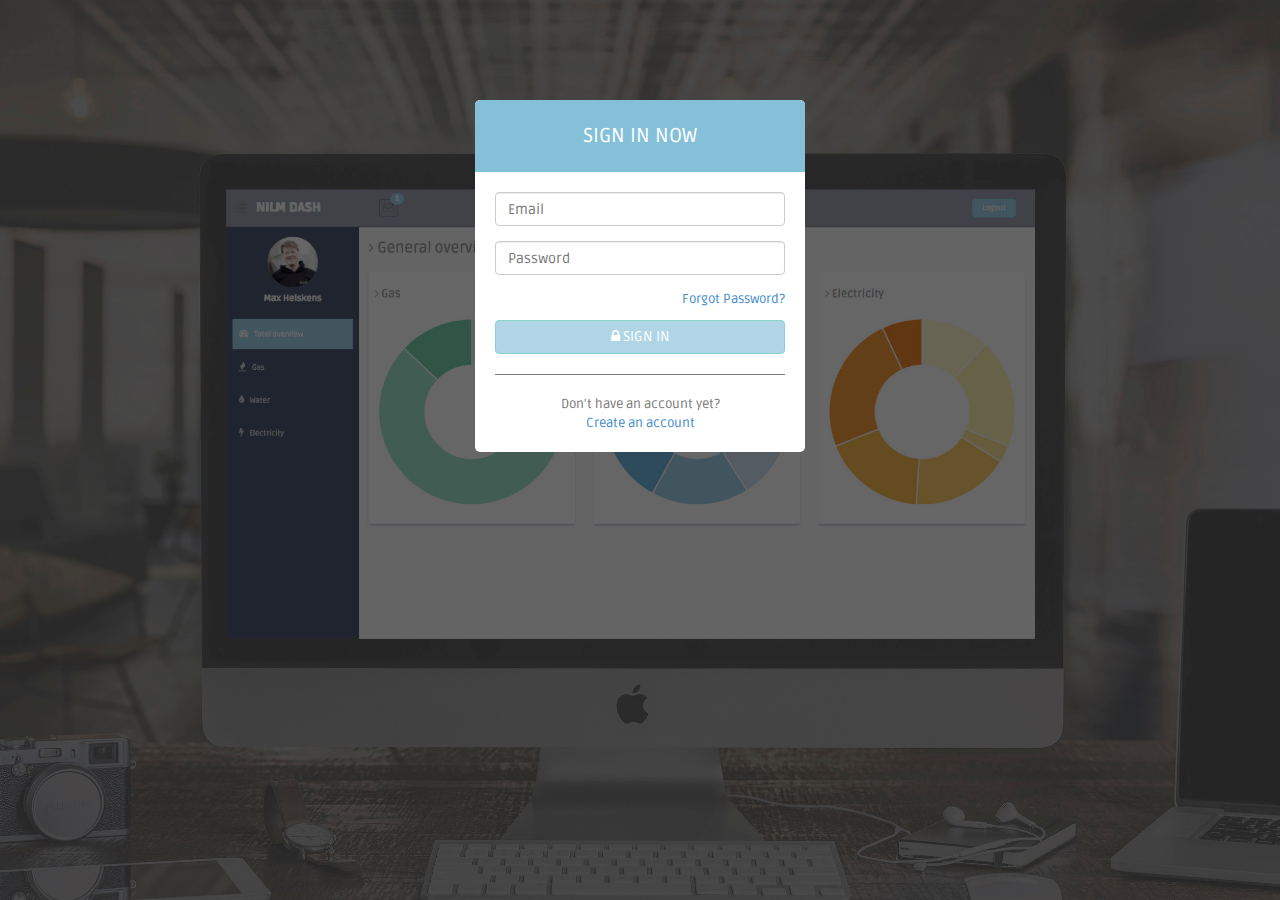
<file: login.html>
<!DOCTYPE html>
<html lang="en">
<head>
    <meta charset="utf-8">
    <meta name="viewport" content="width=device-width, initial-scale=1.0">
    <meta name="description" content="">
    <meta name="author" content="Dashboard">
    <meta name="keyword" content="Dashboard, Bootstrap, Admin, Template, Theme, Responsive, Fluid, Retina">

    <title>NILM - Login</title>

    <!-- Bootstrap core CSS -->
    <link href="assets/css/bootstrap.css" rel="stylesheet">
    <link href="assets/css/bootstrap-tagsinput.css">
    <!--external css-->
    <link href="//maxcdn.bootstrapcdn.com/font-awesome/4.3.0/css/font-awesome.min.css" rel="stylesheet"/>

    <!-- Custom styles for this template -->
    <link href="assets/css/style.css" rel="stylesheet">
    <link href="assets/css/style-responsive.css" rel="stylesheet">

    <!-- HTML5 shim and Respond.js IE8 support of HTML5 elements and media queries -->
    <!--[if lt IE 9]>
    <script src="https://oss.maxcdn.com/libs/html5shiv/3.7.0/html5shiv.js"></script>
    <script src="https://oss.maxcdn.com/libs/respond.js/1.4.2/respond.min.js"></script>
    <![endif]-->

    <script>
        sessionStorage.setItem('status', '');
    </script>

</head>

<body>
<!-- **********************************************************************************************************************************************************
MAIN CONTENT
*********************************************************************************************************************************************************** -->

<div id="login-page">
    <div class="container">

        <div id="form-login" class="form-login">
            <h2 id="modal_header" class="form-login-heading">sign in now</h2>
            <div id="login" class="login-wrap">

                <form id="form_l" role="form" data-toggle="validator">
                    <div class="form-group has-feedback">
                        <input id="login_email" name="login_email" type="email" class="form-control" placeholder="Email"
                               required>
                        <div class="help-block with-errors"></div>
                    </div>
                    <div class="form-group has-feedback">
                        <input id="login_password" name="login_password" type="password" class="form-control"
                               placeholder="Password" required>
                        <div class="help-block with-errors"></div>
                    </div>

                    <label class="checkbox">
                            <span class="pull-right">
                                <a data-toggle="modal" href="login.html#myModal"> Forgot Password?</a>

                            </span>
                    </label>
                    <button onClick="form_submit();" class="btn btn-theme btn-block" type="submit"><i
                            class="fa fa-lock"></i> SIGN IN
                    </button>
                    <hr>

                    <div class="registration">
                        Don't have an account yet?<br/>
                        <a onclick="show_create()">
                            Create an account
                        </a>
                    </div>
                </form>
            </div>

            <div id="create" class="login-wrap" style="display: none">
                <form id="form_c" role="form" data-toggle="validator">
                    <div style="position: relative; height: 200px; overflow-x: hidden; overflow-y: scroll;">
                        <div id="step1" style="height: 100%;">
                            <div class="form-group has-feedback">
                                <input id="new_email" name="new_email" type="email" class="form-control"
                                       placeholder="Email" required>
                                <div class="help-block with-errors"></div>
                            </div>

                            <div class="form-group">
                                <div class="form-group">
                                    <input name="password[0]" type="password" data-minlength="6" class="form-control"
                                           id="inputPassword" placeholder="Password" required>
                                    <div class="help-block with-errors"></div>
                                </div>
                                <div class="form-group">
                                    <input name="password[1]" type="password" class="form-control"
                                           id="inputPasswordConfirm" data-match="#inputPassword"
                                           data-match-error="Whoops, these don't match" placeholder="Confirm password"
                                           required>
                                    <div class="help-block with-errors"></div>
                                </div>
                            </div>

                            <a class="btn btn-theme btn-block" onclick="to_step2()"><i class="fa fa-arrow-right"></i>
                                Next</a>
                        </div>
                        <div id="step2" style="display: none; position: absolute; top: 0; height: 100%; width: 100%">
                            <div class="form-group">
                                <input id="f_name" name="f_name" type="text" class="form-control"
                                       placeholder="First name" required>
                                <div class="help-block with-errors"></div>
                            </div>
                            <div class="form-group">
                                <input id="l_name" name="l_name" type="text" class="form-control"
                                       placeholder="Last Name" required>
                                <div class="help-block with-errors"></div>
                            </div>
                            <div class="row">
                                <div class="col-xs-6">
                                    <a class="btn btn-default btn-block" onclick="back_to_step1()"><i
                                            class="fa fa-arrow-left"></i> Back</a>
                                </div>
                                <div class="col-xs-6">
                                    <a class="btn btn-theme btn-block" onclick="to_step3()"><i
                                            class="fa fa-arrow-right"></i> Next</a>
                                </div>
                            </div>
                        </div>
                        <div id="step3" style="display: none; position: absolute; top: 0; width: 100%">
                            <p>At this moment the NILM Dash application only supports the use of <a
                                    href="https://www.flukso.net">FLUKSO meters</a>.</p>
                            <p>Type all your Flukso ID's seperated by a comma</p>
                            <div class="form-group">
                                <input id="fluksos" name="fluksos" type="text" placeholder="Flukso ID's"
                                       class="form-control" data-role="tagsinput" required>
                                <div class="help-block with-errors"></div>
                            </div>
                            <div class="row">
                                <div class="col-xs-6">
                                    <a class="btn btn-default btn-block" onclick="back_to_step2()"><i
                                            class="fa fa-arrow-left"></i> Back</a>
                                </div>
                                <div class="col-xs-6">
                                    <button onClick="form_submit();" class="btn btn-theme btn-block" type="submit"><i
                                            class="fa fa-check"></i> Finish
                                    </button>
                                </div>
                            </div>
                        </div>
                    </div>
                    <hr>
                    <div class="registration">
                        Already have an account?<br/>
                        <a onclick="show_login()">
                            Log in
                        </a>
                    </div>
                </form>
            </div>

            <div id="wrong_pwd" class="alert alert-danger hide" role="alert">
                <strong>Oops!</strong> It seems you have entered the wrong password.
            </div>


            <!-- Modal -->
            <div aria-hidden="true" aria-labelledby="myModalLabel" role="dialog" tabindex="-1" id="myModal"
                 class="modal fade">
                <div class="modal-dialog">
                    <div class="modal-content">
                        <div class="modal-header">
                            <button type="button" class="close" data-dismiss="modal" aria-hidden="true">&times;</button>
                            <h4 class="modal-title">Forgot Password ?</h4>
                        </div>
                        <div class="modal-body">
                            <p>Enter your e-mail address below to reset your password.</p>
                            <input type="text" name="email" placeholder="Email" autocomplete="off"
                                   class="form-control placeholder-no-fix">

                        </div>
                        <div class="modal-footer">
                            <button data-dismiss="modal" class="btn btn-default" type="button">Cancel</button>
                            <button class="btn btn-theme" type="button">Submit</button>
                        </div>
                    </div>
                </div>
            </div>
            <!-- modal -->

        </div>

    </div>
</div>

<!-- js placed at the end of the document so the pages load faster -->

<script src="assets/js/jquery.js"></script>
<script src="assets/js/jquery-ui.min.js"></script>
<script src="http://maxcdn.bootstrapcdn.com/bootstrap/3.3.2/js/bootstrap.min.js"></script>
<script src="assets/js/bootstrap-tagsinput.min.js"></script>
<script src="assets/js/validator.js"></script>


<!--BACKSTRETCH-->
<!-- You can use an image of whatever size. This script will stretch to fit in any screen size.-->
<script type="text/javascript" src="assets/js/jquery.backstretch.min.js"></script>
<script>
    $.backstretch("assets/img/login-bg2.jpg", {speed: 500});


    function show_create() {
        $('#login').slideToggle('slow');
        setTimeout(function () {
            $('#modal_header').text('Create an account');

            $('#create').slideToggle('slow');

        }, 1000);
        $('#form-login').trigger("reset");
        $('#form_l').trigger("reset");
        $('#form_c').trigger("reset");
    }

    function show_login() {
        $('#create').slideToggle('slow');
        setTimeout(function () {
            $('#modal_header').text('Sign in now');

            $('#login').slideToggle('slow');

        }, 1000);
        $('#form-login').trigger("reset");
        $('#form_l').trigger("reset");
        $('#form_c').trigger("reset");
    }

    function back_to_step1() {
        $('#step2').hide('slide', {direction: 'right'}, 1000);
        setTimeout(function () {
            $('#step1').show('slide', {direction: 'left'}, 1000);
        }, 100);
    }

    function to_step2() {
        $('#step1').hide('slide', {direction: 'left'}, 1000);
        setTimeout(function () {
            $('#step2').show('slide', {direction: 'right'}, 1000);
        }, 100);
    }

    function back_to_step2() {
        $('#step3').hide('slide', {direction: 'right'}, 1000);
        setTimeout(function () {
            $('#step2').show('slide', {direction: 'left'}, 1000);
        }, 100);
    }

    function to_step3() {
        $('#step2').hide('slide', {direction: 'left'}, 1000);
        setTimeout(function () {
            $('#step3').show('slide', {direction: 'right'}, 1000);
        }, 100);
    }


    $("#form_l").submit(function (e) {
        e.preventDefault();
    });
    $("#form_c").submit(function (e) {
        e.preventDefault();
    });

    function form_submit() {

        $.getJSON("assets/php/login.php",
            {
                login_email: $('#login_email').val(),
                login_password: $('#login_password').val(),
                new_email: $('#new_email').val(),
                password: [$('#inputPassword').val(), $('#inputPasswordConfirm').val()],
                f_name: $('#f_name').val(),
                l_name: $('#l_name').val(),
                fluksos: $('#fluksos').val()
            },
            function (result) {

                console.log(result[0]);
                if (result[0].id != -1) {
                    sessionStorage.setItem('status', 'loggedIn');
                    sessionStorage.setItem('user', result[0].ID);
                    sessionStorage.setItem('first name', result[0].F_Name);
                    sessionStorage.setItem('last name', result[0].L_Name);
                    window.location.replace('index.html');
                }
                else {
                    console.log('here');
                    document.getElementById("wrong_pwd").classList.remove("hide");
                }
            });
    }

</script>


</body>
</html>
</file>
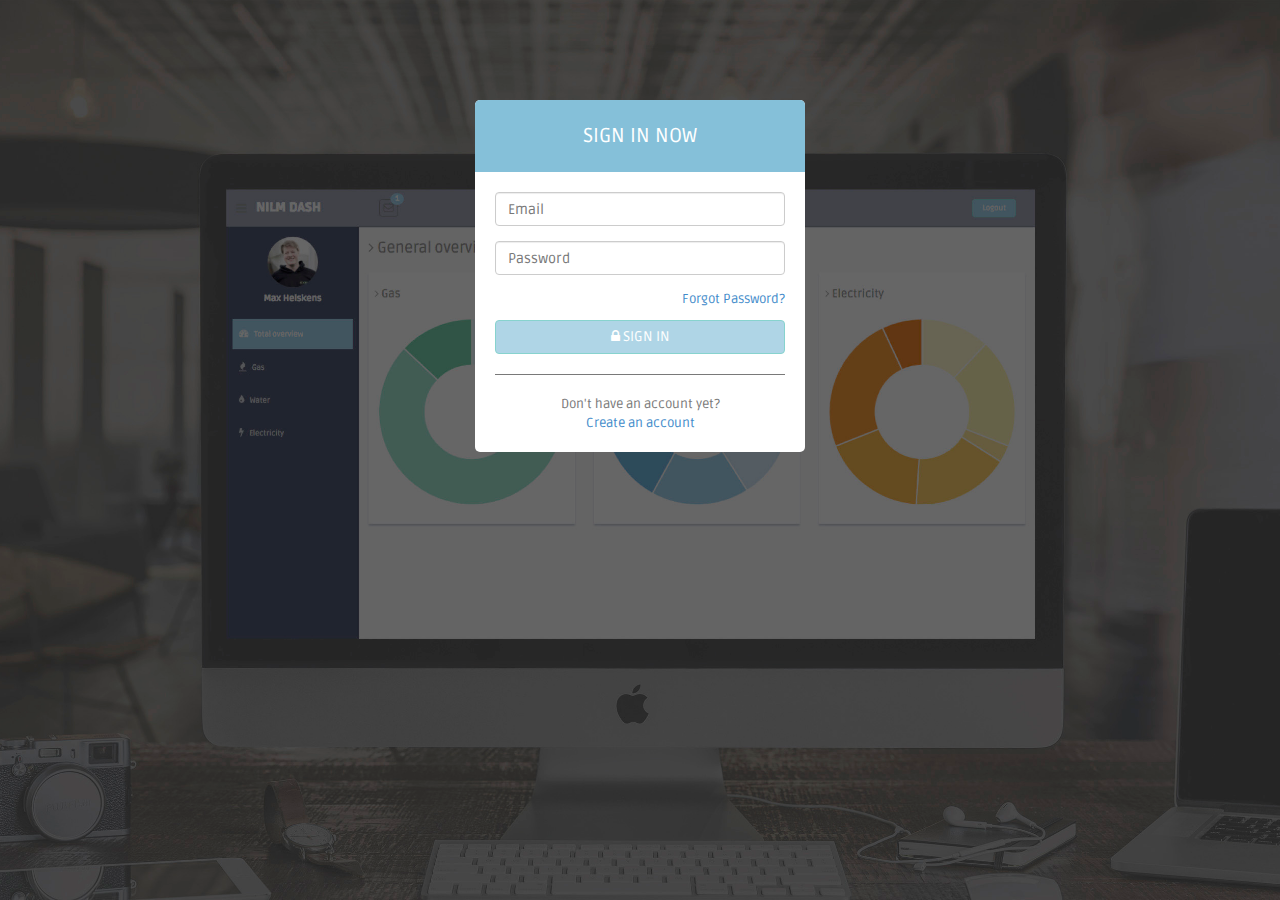
<file: profile.html>
<!DOCTYPE html>
<html lang="en">
<head>

    <meta charset="utf-8">
    <meta name="viewport" content="width=device-width, initial-scale=1.0">
    <meta name="description" content="">
    <meta name="author" content="Dashboard">
    <meta name="keyword" content="Dashboard, Bootstrap, Admin, Template, Theme, Responsive, Fluid, Retina">

    <title>NILM - Profile</title>

    <!-- Bootstrap core CSS -->
    <link href="//maxcdn.bootstrapcdn.com/bootstrap/3.3.2/css/bootstrap.min.css">
    <link href="assets/css/bootstrap.css" rel="stylesheet">
    <link href="https://cdnjs.cloudflare.com/ajax/libs/bootstrap-datetimepicker/3.1.3/css/bootstrap-datetimepicker.min.css">
    <!--external css-->
    <link href="//maxcdn.bootstrapcdn.com/font-awesome/4.3.0/css/font-awesome.min.css" rel="stylesheet"/>

    <!-- Custom styles for this template -->
    <link href="assets/css/style.css" rel="stylesheet">
    <link href="assets/css/style-responsive.css" rel="stylesheet">

    <!-- HTML5 shim and Respond.js IE8 support of HTML5 elements and media queries -->
    <!--[if lt IE 9]>
    <script src="https://oss.maxcdn.com/libs/html5shiv/3.7.0/html5shiv.js"></script>
    <script src="https://oss.maxcdn.com/libs/respond.js/1.4.2/respond.min.js"></script>
    <![endif]-->

    <script>
        if (sessionStorage.getItem('status') == null || sessionStorage.getItem('status') == ''){
            window.location = 'login.html';
        }
    </script>
</head>
<body>

</body>
</html>
</file>
<file: assets/css/style-responsive.css>
@media (min-width: 980px) {
    /*-----*/
    .custom-bar-chart {
        margin-bottom: 40px;
    }

}

@media (min-width: 768px) and (max-width: 979px) {

    /*-----*/
    .custom-bar-chart {
        margin-bottom: 40px;
    }

    /*chat room*/


}

@media (max-width: 768px) {

    .header {
        position: absolute;
    }

    /*sidebar*/

    #sidebar {
        height: auto;
        overflow: hidden;
        position: absolute;
        width: 100%;
        z-index: 1001;
    }


    /* body container */
    /*noinspection CssInvalidPropertyValue,CssInvalidPropertyValue,CssInvalidPropertyValue,CssInvalidPropertyValue*/
    #main-content {
        margin: 0 !important;
        position: none !important;
    }

    #sidebar > ul > li > a > span {
        line-height: 35px;
    }

    #sidebar > ul > li {
        margin: 0 10px 5px 10px;
    }
    #sidebar > ul > li > a {
        height:35px;
        line-height:35px;
        padding: 0 10px;
        text-align: left;
    }
    #sidebar > ul > li > a i{
        /*display: none !important;*/
    }

    #sidebar ul > li > a .arrow, #sidebar > ul > li > a .arrow.open {
        margin-right: 10px;
        margin-top: 15px;
    }

    #sidebar ul > li.active > a .arrow, #sidebar ul > li > a:hover .arrow, #sidebar ul > li > a:focus .arrow,
    #sidebar > ul > li.active > a .arrow.open, #sidebar > ul > li > a:hover .arrow.open, #sidebar > ul > li > a:focus .arrow.open{
        margin-top: 15px;
    }

    #sidebar > ul > li > a, #sidebar > ul > li > ul.sub > li {
        width: 100%;
    }
    #sidebar > ul > li > ul.sub > li > a {
        background: transparent !important ;
    }
    #sidebar > ul > li > ul.sub > li > a:hover {
        
    }


    /* sidebar */
    #sidebar {
        margin: 0 !important;
    }

    /* sidebar collabler */
    #sidebar .btn-navbar.collapsed .arrow {
        display: none;
    }

    #sidebar .btn-navbar .arrow {
        position: absolute;
        right: 35px;
        width: 0;
        height: 0;
        top:48px;
        border-bottom: 15px solid #282e36;
        border-left: 15px solid transparent;
        border-right: 15px solid transparent;
    }


    /*---------*/

    .modal-footer .btn {
        margin-bottom: 0 !important;
    }

    .btn {
        margin-bottom: 5px;
    }


    /* full calendar fix */
    .fc-header-right {
        left:25px;
        position: absolute;
    }

    .fc-header-left .fc-button {
        margin: 0 !important;
        top: -10px !important;
    }

    .fc-header-right .fc-button {
        margin: 0 !important;
        top: -50px !important;
    }

    .fc-state-active, .fc-state-active .fc-button-inner, .fc-state-hover, .fc-state-hover .fc-button-inner {
        background: none !important;
        color: #FFFFFF !important;
    }

    .fc-state-default, .fc-state-default .fc-button-inner {
        background: none !important;
    }

    .fc-button {
        border: none !important;
        margin-right: 2px;
    }

    .fc-view {
        top: 0 !important;
    }

    .fc-button .fc-button-inner {
        margin: 0 !important;
        padding: 2px !important;
        /*noinspection CssOverwrittenProperties*/
        border: none !important;
        margin-right: 2px !important;
        background-color: #fafafa !important;
        background-image: -moz-linear-gradient(top, #fafafa, #efefef) !important;
        background-image: -webkit-gradient(linear, 0 0, 0 100%, from(#fafafa), to(#efefef)) !important;
        background-image: -webkit-linear-gradient(top, #fafafa, #efefef) !important;
        background-image: -o-linear-gradient(top, #fafafa, #efefef) !important;
        background-image: linear-gradient(to bottom, #fafafa, #efefef) !important;
        filter: progid:dximagetransform.microsoft.gradient(startColorstr='#fafafa', endColorstr='#efefef', GradientType=0) !important;
        -webkit-box-shadow: 0 1px 0 rgba(255, 255, 255, .8) !important;
        -moz-box-shadow: 0 1px 0 rgba(255, 255, 255, .8) !important;
        box-shadow: 0 1px 0 rgba(255, 255, 255, .8) !important;
        -webkit-border-radius: 3px !important;
        -moz-border-radius: 3px !important;
        border-radius: 3px !important;
        color: #646464 !important;
        /*noinspection CssOverwrittenProperties*/
        border: 1px solid #ddd !important;
        text-shadow: 0 1px 0 rgba(255, 255, 255, .6) !important;
        text-align: center;
    }

    .fc-button.fc-state-disabled .fc-button-inner {
        color: #bcbbbb !important;
    }

    .fc-button.fc-state-active .fc-button-inner {
        background-color: #e5e4e4 !important;
        background-image: -moz-linear-gradient(top, #e5e4e4, #dddcdc) !important;
        background-image: -webkit-gradient(linear, 0 0, 0 100%, from(#e5e4e4), to(#dddcdc)) !important;
        background-image: -webkit-linear-gradient(top, #e5e4e4, #dddcdc) !important;
        background-image: -o-linear-gradient(top, #e5e4e4, #dddcdc) !important;
        background-image: linear-gradient(to bottom, #e5e4e4, #dddcdc) !important;
        filter: progid:dximagetransform.microsoft.gradient(startColorstr='#e5e4e4', endColorstr='#dddcdc', GradientType=0) !important;
    }

    .fc-content {
        margin-top: 50px;
    }

    .fc-header-title h2 {
        line-height: 40px !important;
        font-size: 12px !important;
    }

    .fc-header {
        margin-bottom:0 !important;
    }

    /*--*/

    /*.chart-position {*/
        /*margin-top: 0px;*/
    /*}*/

    .stepy-titles li {
        margin: 10px 3px;
    }

    /*-----*/
    .custom-bar-chart {
        margin-bottom: 40px;
    }

    /*menu icon plus minus*/
    .dcjq-icon {
        top: 10px;
    }
    ul.sidebar-menu li ul.sub li a {
        padding: 0;
    }

    /*---*/

    .img-responsive {
        width: 100%;
    }

}



@media (max-width: 480px) {

    .notify-row, .search, .dont-show , .inbox-head .sr-input, .inbox-head .sr-btn{
        display: none;
    }

    #top_menu .nav > li, ul.top-menu > li {
        float: right;
    }
    .hidden-phone {
        display: none !important;
    }

    .chart-position {
       margin-top: 0;
     }

    .navbar-inverse .navbar-toggle:hover, .navbar-inverse .navbar-toggle:focus {
        background-color: #ccc;
        border-color:#ccc ;
    }

}

@media (max-width:320px) {
    .login-social-link a {
        padding: 15px 17px !important;
    }

    .notify-row, .search, .dont-show, .inbox-head .sr-input, .inbox-head .sr-btn {
        display: none;
    }

    #top_menu .nav > li, ul.top-menu > li {
        float: right;
    }

    .hidden-phone {
        display: none !important;
    }

    .chart-position {
        margin-top: 0;
    }

    .lock-wrapper {
        margin: 10% auto;
        max-width: 310px;
    }
    .lock-input {
        width: 82%;
    }

    .cmt-form {
        display: inline-block;
        width: 75%;
    }

}
</file>
<file: assets/css/style.css>
/*
Template Name: DASHGUM FREE - Bootstrap 3.2 Admin Theme
Template Version: 1.0
Author: Carlos Alvarez
Website: http://blacktie.co
Premium: http://www.gridgum.com
*/

/* Import fonts */
/*noinspection CssUnknownTarget*/
@import url(http://fonts.googleapis.com/css?family=Ruda:400,700,900);

/* BASIC THEME CONFIGURATION */
body {
    color: #797979;
	background: #f2f2f2;
    font-family: 'Ruda', sans-serif;
    padding: 0 !important;
    margin: 0 !important;
    font-size:13px;
}

ul li {
    list-style: none;
}

a, a:hover, a:focus {
    text-decoration: none;
    outline: none;
}
::selection {

    background: #85C0D9;
    color: #fff;
}
::-moz-selection {
    background: #85C0D9;
    color: #fff;
}

#container {
    width: 100%;
    height: 100%;
}

/* Bootstrap Modifications */
.modal-header {
	background: #85C0D9;
}

.modal-title {
	color: white;
}

.btn-round {
	border-radius: 20px;
	-webkit-border-radius: 20px;
}

.accordion-heading .accordion-toggle {
	display: block;
	cursor: pointer;
	border-top: 1px solid #F5F5F5;
	padding: 5px 0;
	line-height: 28.75px;
	text-transform: uppercase;
	color: #1a1a1a;
	background-color: #ffffff;
	outline: none !important;
	text-decoration: none;
}	



/*Theme Backgrounds*/

.bg-theme {
	background-color: #85C0D9;
}

.bg-theme02 {
	background-color: #ac92ec;
}

.bg-theme03 {
  background-color: #48cfad;
}

.bg-theme04 {
  background-color: #ed5565;
}
/*Theme Buttons*/

.btn-theme {
  color: #fff;
  background-color: #85C0D9;
  border-color: #48bcb4;
}
.btn-theme:hover,
.btn-theme:focus,
.btn-theme:active,
.btn-theme.active,
.open .dropdown-toggle.btn-theme {
  color: #fff;
  background-color: #48bcb4;
  border-color: #48bcb4;
}

.btn-theme02 {
  color: #fff;
  background-color: #ac92ec;
  border-color: #967adc;
}
.btn-theme02:hover,
.btn-theme02:focus,
.btn-theme02:active,
.btn-theme02.active,
.open .dropdown-toggle.btn-theme02 {
  color: #fff;
  background-color: #967adc;
  border-color: #967adc;
}

.btn-theme03 {
  color: #fff;
  background-color: #48cfad;
  border-color: #37bc9b;
}
.btn-theme03:hover,
.btn-theme03:focus,
.btn-theme03:active,
.btn-theme03.active,
.open .dropdown-toggle.btn-theme03 {
  color: #fff;
  background-color: #37bc9b;
  border-color: #37bc9b;
}

.btn-theme04 {
  color: #fff;
  background-color: #ed5565;
  border-color: #da4453;
}
.btn-theme04:hover,
.btn-theme04:focus,
.btn-theme04:active,
.btn-theme04.active,
.open .dropdown-toggle.btn-theme04 {
  color: #fff;
  background-color: #da4453;
  border-color: #da4453;
}

.btn-clear-g {
	color: #85C0D9;
	background: transparent;
	border-color: #85C0D9;
}

.btn-clear-g:hover {
	color: #48bcb4;
    border-color: #48bcb4;
}

hr {
  margin-top: 20px;
  margin-bottom: 20px;
  border: 0;
  border-top: 1px solid #797979;
}



/*Helpers*/

.centered {
	text-align: center;
}

.goleft {
	text-align: left;
}

.goright {
	text-align: right;
}

.mt {
	margin-top: 25px;
}

.mb {
	margin-bottom: 25px;
}

.ml {
	margin-left: 5px;
	}

.no-padding {
	padding: 0 !important;
}

.no-margin {
	margin: 0 !important;
}

/*Exclusive Theme Colors Configuration*/

.label-theme {
	background-color: #85C0D9;
}

.bg-theme {
	background-color: #85C0D9;
}

ul.top-menu > li > .logout {
	color: #f2f2f2;
	font-size: 12px;
	border-radius: 4px;
	-webkit-border-radius: 4px;
	border: 1px solid #64c3c2 !important;
	padding: 5px 15px;
	margin-right: 15px;
	background: #85C0D9;
	margin-top: 15px;
}


/*sidebar navigation*/

#sidebar {
    width: 210px;
    height: 100%;
    position: fixed;
    background: #424a5d;
}

#sidebar h5 {
	color: #f2f2f2;
	font-weight: 700;
}

#sidebar ul li {
    position: relative;
}

#sidebar .sub-menu > .sub li  {
    padding-left: 32px;
}

#sidebar .sub-menu > .sub li:last-child {
    padding-bottom: 10px;
}

/*LEFT NAVIGATION ICON
.dcjq-icon {
    height:17px;
    width:17px;
    display:inline-block;
    background: url("../img/nav-expand.png") no-repeat top;
    border-radius:3px;
    -moz-border-radius:3px;
    -webkit-border-radius:3px;
    position:absolute;
    right:10px;
    top:15px;
}
.active .dcjq-icon {
    background: url("../img/nav-expand.png") no-repeat bottom;
    border-radius:3px;
    -moz-border-radius:3px;
    -webkit-border-radius:3px;
}
/*---*/

.nav-collapse.collapse {
    display: inline;
}

ul.sidebar-menu , ul.sidebar-menu li ul.sub{
    margin: -2px 0 0;
    padding: 0;
}

ul.sidebar-menu {
    margin-top: 75px;
}

#sidebar > ul > li > ul.sub {
    display: none;
}

#sidebar > ul > li.active > ul.sub, #sidebar > ul > li > ul.sub > li > a {
    display: block;
}

ul.sidebar-menu li ul.sub li{
    background: #424a5d;
    margin-bottom: 0;
    margin-left: 0;
    margin-right: 0;
}

ul.sidebar-menu li ul.sub li:last-child{
    border-radius: 0 0 4px 4px;
    -webkit-border-radius: 0 0 4px 4px;
}

ul.sidebar-menu li ul.sub li a {
    font-size: 12px;
    padding: 6px 0;
    line-height: 35px;
    height: 35px;
    -webkit-transition: all 0.3s ease;
    -moz-transition: all 0.3s ease;
    -o-transition: all 0.3s ease;
    -ms-transition: all 0.3s ease;
    transition: all 0.3s ease;
    color: #aeb2b7;
}

ul.sidebar-menu li ul.sub li a:hover {
	color: white;
	background: transparent;
}

ul.sidebar-menu li ul.sub li.active a {
    color: #85C0D9;
    -webkit-transition: all 0.3s ease;
    -moz-transition: all 0.3s ease;
    -o-transition: all 0.3s ease;
    -ms-transition: all 0.3s ease;
    transition: all 0.3s ease;
    display: block;
}

ul.sidebar-menu li{
    /*line-height: 20px !important;*/
    margin-bottom: 5px;
    margin-left:10px;
    margin-right:10px;
}

ul.sidebar-menu li.sub-menu{
    line-height: 15px;
}

ul.sidebar-menu li a span{
    display: inline-block;
}

ul.sidebar-menu li a{
    color: #aeb2b7;
    text-decoration: none;
    display: block;
    padding: 15px 0 15px 10px;
    font-size: 12px;
    outline: none;
    -webkit-transition: all 0.3s ease;
    -moz-transition: all 0.3s ease;
    -o-transition: all 0.3s ease;
    -ms-transition: all 0.3s ease;
    transition: all 0.3s ease;
}

ul.sidebar-menu li a.active, ul.sidebar-menu li a:hover, ul.sidebar-menu li a:focus {
    background: #85C0D9;
    color: #fff;
    display: block;

    -webkit-transition: all 0.3s ease;
    -moz-transition: all 0.3s ease;
    -o-transition: all 0.3s ease;
    -ms-transition: all 0.3s ease;
    transition: all 0.3s ease;
}


ul.sidebar-menu li a i {
    font-size: 15px;
    padding-right: 6px;
}

ul.sidebar-menu li a:hover i, ul.sidebar-menu li a:focus i {
    color: #fff;
}

ul.sidebar-menu li a.active i {
    color: #fff;
}


.mail-info, .mail-info:hover {
    margin: -3px 6px 0 0;
    font-size: 11px;
}

/* MAIN CONTENT CONFIGURATION */
#main-content {
    margin-left: 210px;
}

.header, .footer {
    min-height: 60px;
    padding: 0 15px;
}

.header {
    position: fixed;
    left: 0;
    right: 0;
    z-index: 1002;
}

/*
.black-bg {
    background: #ffd777;
    border-bottom: 1px solid #c9aa5f;
}
*/

.black-bg {
    background: #7C8292;
    border-bottom: 1px solid #272E3D;
}

.wrapper {
    display: inline-block;
    margin-top: 60px;
    padding: 0 15px 15px;
    width: 100%;
}

a.logo {
    font-size: 20px;
    color: #ffffff;
    float: left;
    margin-top: 15px;
    text-transform: uppercase;
}

a.logo b {
    font-weight: 900;
}

a.logo:hover, a.logo:focus {
    text-decoration: none;
    outline: none;
}

a.logo span {
    color: #85C0D9;
}


/*notification*/
#top_menu .nav > li, ul.top-menu > li {
    float: left;
}

.notify-row {
    float: left;
    margin-top: 15px;
    margin-left: 92px;
}

.notify-row .notification span.label {
    display: inline-block;
    height: 18px;
    width: 20px;
    padding: 5px;
}

ul.top-menu > li > a {
    color: #666666;
    font-size: 16px;
    border-radius: 4px;
    -webkit-border-radius: 4px;
    border:1px solid #666666 !important;
    padding: 2px 6px;
    margin-right: 15px;
}

/*noinspection CssOverwrittenProperties*/
ul.top-menu > li > a:hover, ul.top-menu > li > a:focus {
    border:1px solid #b6b6b6 !important;
    background-color: transparent !important;
    border-color: #b6b6b6 !important;
    text-decoration: none;
    border-radius: 4px;
    -webkit-border-radius: 4px;
    color: #b6b6b6 !important;
}

.notify-row .badge {
    position: absolute;
    right: -10px;
    top: -10px;
    z-index: 100;
}

.dropdown-menu.extended {
    max-width: 300px !important;
    min-width: 160px !important;
    top: 42px;
    width: 235px !important;
    padding: 0;
    box-shadow: 0 2px 5px rgba(0, 0, 0, 0.176) !important;
    border: none !important;
    border-radius: 4px;
    -webkit-border-radius: 4px;
}

@media screen and (-webkit-min-device-pixel-ratio:0) {
    /* Safari and Chrome */
    .dropdown-menu.extended  {
        box-shadow: 0 2px 8px rgba(0, 0, 0, 0.176) !important;
    }
}

.dropdown-menu.extended li p {
    background-color: #F1F2F7;
    color: #666666;
    margin: 0;
    padding: 10px;
    border-radius: 4px 4px 0 0;
    -webkit-border-radius: 4px 4px 0 0;
}

.dropdown-menu.extended li p.green {
    background-color: #85C0D9;
    color: #fff;
}

.dropdown-menu.extended li p.yellow {
    background-color: #fcb322;
    color: #fff;
}

.dropdown-menu.extended li a {
    border-bottom: 1px solid #EBEBEB !important;
    font-size: 12px;
    list-style: none;
}

.dropdown-menu.extended li a {
    padding: 15px 10px !important;
    width: 100%;
    display: inline-block;
}

.dropdown-menu.extended li a:hover {
    background-color: #F7F8F9 !important;
    color: #2E2E2E;
}

.dropdown-menu.tasks-bar .task-info .desc {
    font-size: 13px;
    font-weight: normal;
}

.dropdown-menu.tasks-bar .task-info .percent {
    display: inline-block;
    float: right;
    font-size: 13px;
    font-weight: 600;
    padding-left: 10px;
    margin-top: -4px;
}

.dropdown-menu.extended .progress {
    margin-bottom: 0 !important;
    height: 10px;
}

.dropdown-menu.inbox li a .photo img {
    border-radius: 2px 2px 2px 2px;
    float: left;
    height: 40px;
    margin-right: 4px;
    width: 40px;
}

.dropdown-menu.inbox li a .subject {
    display: block;
}

.dropdown-menu.inbox li a .subject .from {
    font-size: 12px;
    font-weight: 600;
}

.dropdown-menu.inbox li a .subject .time {
    font-size: 11px;
    font-style: italic;
    font-weight: bold;
    position: absolute;
    right: 5px;
}

.dropdown-menu.inbox li a .message {
    display: block !important;
    font-size: 11px;
}

.top-nav  {
    margin-top: 7px;
}

.top-nav ul.top-menu > li .dropdown-menu.logout {
    width: 268px !important;

}

.top-nav li.dropdown .dropdown-menu {
    float: right;
    right: 0;
    left: auto;
}

.dropdown-menu.extended.logout > li {
    float: left;
    text-align: center;
    width: 33.3%;
}

.dropdown-menu.extended.logout > li:last-child {
    float: left;
    text-align: center;
    width: 100%;
    background: #a9d96c;
    border-radius: 0 0 3px 3px;
}

.dropdown-menu.extended.logout > li:last-child > a, .dropdown-menu.extended.logout > li:last-child > a:hover {
    color: #fff;
    border-bottom: none !important;
    text-transform: uppercase;
}

.dropdown-menu.extended.logout > li:last-child > a:hover > i{
    color: #fff;
}

.dropdown-menu.extended.logout > li > a {
    color: #a4abbb;
    border-bottom: none !important;
}

.full-width .dropdown-menu.extended.logout > li > a:hover {
    background: none !important;
    color: #50c8ea !important;
}

.dropdown-menu.extended.logout > li > a:hover {
    background: none !important;
}

.dropdown-menu.extended.logout > li > a:hover i {
    color: #50c8ea;
}

.dropdown-menu.extended.logout > li > a i {
    font-size: 17px;
}

.dropdown-menu.extended.logout > li > a > i {
    display: block;
}

.top-nav ul.top-menu > li > a {
    border: 1px solid #eeeeee;
    border-radius: 4px;
    -webkit-border-radius: 4px;
    padding: 6px;
    background: none;
    margin-right: 0;
}
.top-nav ul.top-menu > li {
    margin-left: 10px;
}

.top-nav ul.top-menu > li > a:hover, .top-nav ul.top-menu > li > a:focus {
    border:1px solid #F1F2F7;
    background: #F1F2F7;

}

.top-nav .dropdown-menu.extended.logout {
    top: 50px;
}

.top-nav .nav .caret {
    border-bottom-color: #A4AABA;
    border-top-color: #A4AABA;
}
.top-nav ul.top-menu > li > a:hover .caret {
    border-bottom-color: #000;
    border-top-color: #000;
}


/*----*/

/*noinspection CssOverwrittenProperties,CssOverwrittenProperties,CssOverwrittenProperties,CssOverwrittenProperties*/
.notify-arrow {
    border-style: solid;
    border-width: 0 9px 9px;
    height: 0;
    margin-top: 0;
    opacity: 0;
    position: absolute;
    left: 7px;
    top: -18px;
    transition: all 0.25s ease 0s;
    width: 0;
    z-index: 10;
    margin-top: 10px;
    opacity: 1;
}

/*noinspection CssOverwrittenProperties*/
.notify-arrow-yellow {
    border-color: transparent transparent #FCB322;
    border-bottom-color: #FCB322 !important;
    border-top-color: #FCB322 !important;
}

/*noinspection CssOverwrittenProperties*/
.notify-arrow-green {
    border-color: transparent transparent #85C0D9;
    border-bottom-color: #85C0D9 !important;
    border-top-color: #85C0D9 !important;
}



/*--sidebar toggle---*/

.sidebar-toggle-box {
    float: left;
    padding-right: 15px;
    margin-top: 20px;
}

.sidebar-toggle-box .fa-bars {
    cursor: pointer;
    display: inline-block;
    font-size: 20px;
}


.sidebar-closed > #sidebar > ul {
    display: none;
}

.sidebar-closed #main-content {
    margin-left: 0;
}

.sidebar-closed #sidebar {
    margin-left: -180px;
}


/* Dash Side */

.ds {
	background: #ffffff;
	padding-top: 20px;
}

.ds h4 {
	font-size: 14px;
	font-weight: 700;
}

.ds h3 {
	color: #ffffff;
	font-size: 16px;
	padding: 0 10px;
	line-height: 60px;
	height: 60px;
	margin: 0;
	background: #ff865c;
	text-align: center;
}

.ds i {
	font-size: 12px;
	line-height: 16px;
}

.ds .desc {
	border-bottom: 1px solid #eaeaea;
	display: inline-block;
	padding: 15px 0;
	width: 100%;
}

.ds .desc:hover {
	background: #f2f2f2;
}

.ds .thumb {
	width: 30px;
	margin: 0 10px 0 20px;
	display: block;
	float: left;
}

.ds .details {
	width: 170px;
	float: left;
}

.ds > .desc p {
	font-size: 11px;
}

.ds p > muted {
	font-size: 9px;
	text-transform: uppercase;
	font-style: italic;
	color: #666666
}

.ds a {
	color: #85C0D9;
}

/* LINE ICONS CONFIGURATION */

.mtbox {
	margin-top: 80px;
	margin-bottom: 40px;
}

.box1 {
	padding: 15px;
	text-align: center;
	color: #989898;
	border-bottom: 1px solid #989898;
}

.box1 span {
	font-size: 50px;

}

.box1 h3 {
	text-align: center;
}

.box0:hover .box1 {
	border-bottom: 1px solid #ffffff;
}

.box0 p {
	text-align: center;
	font-size: 12px;
	color: #f2f2f2;
}

.box0:hover p {
	color: #ff865c;
}

.box0:hover {
	background: #ffffff;
	box-shadow: 0 2px 1px rgba(0, 0, 0, 0.2);
}

/* MAIN CHART CONFIGURATION */
.main-chart {
	padding-top: 20px;
}

.mleft {
}

/*noinspection CssOverwrittenProperties,CssOverwrittenProperties*/
.border-head h3 {
    margin-top: 20px;
    margin-bottom: 20px;
	margin-left: 15px;	
    padding-bottom: 5px;
    font-weight: normal;
    font-size: 18px;
    display: inline-block;
    width: 100%;
    font-weight: 700;
    color: #989898;
}

.custom-bar-chart {
    height: 290px;
    margin-top: 20px;
    margin-left: 20px;
    position: relative;
    border-bottom: 1px solid #c9cdd7;
}

.custom-bar-chart .bar {
    height: 100%;
    position: relative;
    width: 6%;
    margin: 0 4%;
    float: left;
    text-align: center;
    z-index: 10;
}

.custom-bar-chart .bar .title {
    position: absolute;
    bottom: -30px;
    width: 100%;
    text-align: center;
    font-size: 11px;
}

.custom-bar-chart .bar .value {
    position: absolute;
    bottom: 0;
    background: #ff865c;
    color: #85C0D9;
    width: 100%;
    -webkit-border-radius: 5px 5px 0 0;
    -moz-border-radius: 5px 5px 0 0;
    border-radius: 5px 5px 0 0;
    -webkit-transition: all .3s ease;
    -moz-transition: all .3s ease;
    -ms-transition: all .3s ease;
    -o-transition: all .3s ease;
    transition: all .3s ease;
}



.custom-bar-chart .bar .value:hover {
    background: #2f2f2f;
    color: #fff;
}

.y-axis {
    color: #555555;
    position: absolute;
    text-align: left;
    width: 100%;
    font-size: 11px;
}

.y-axis li {
    border-top: 1px dashed #dbdce0;
    display: block;
    height: 58px;
    width: 100%;
}

.y-axis li:last-child {
    border-top: none;
}

.y-axis li span {
    display: block;
    margin: -10px 0 0 -60px;
    padding: 0 10px;
    width: 40px;
}


/*Donut Chart Main Page Conf*/
.donut-main {
	display: block;
	text-align: center;
}

.donut-main h4 {
	font-weight: 700;
	font-size: 16px;
}

/* *************************************************************************************
PANELS CONFIGURATIONS
*************************************************************************************** */

/*Panel Size*/

.pn {
	/*height: 250px;*/
	box-shadow: 0 2px 1px rgba(0, 0, 0, 0.2);
}

.pn:hover {
	box-shadow: 2px 3px 2px rgba(0, 0, 0, 0.3);
	
}

/*Grey Panel*/

.grey-panel {
	text-align: center;
	background: #dfdfe1;
}
.grey-panel .grey-header {
	background: #ccd1d9;
	padding: 3px;
	margin-bottom: 15px;
}
.grey-panel h5 {
	font-weight: 200;
	margin-top: 10px;
}
.grey-panel p {
	margin-left: 5px;
}
/* Specific Conf for Donut Charts*/
.donut-chart p {
	margin-top: 5px;
	font-weight: 700;
	margin-left: 15px;
}
.donut-chart h2 {
	font-weight: 900;
	color: #FF6B6B;
	font-size: 38px;
}

/* Dark Blue*/

.darkblue-panel {
	text-align: center;
	background: #444c57;
}
.darkblue-panel .darkblue-header {
	background: transparent;
	padding: 3px;
	margin-bottom: 15px;
}
.darkblue-panel h1 {
	color: #f2f2f2;
}
.darkblue-panel h5 {
	font-weight: 200;
	margin-top: 10px;
	color: white;
}
.darkblue-panel footer {
	color: white;
}
.darkblue-panel footer h5 {
	margin-left:10px; 
	margin-right: 10px;
	font-weight: 700;
}

/*Green Panel*/
.green-panel {
	text-align: center;
	background: #85C0D9;
}
.green-panel .green-header {
	background: #43b1a9;
	padding: 3px;
	margin-bottom: 15px;
}
.green-panel h5 {
	color: white;
	font-weight: 200;
	margin-top: 10px;
}
.green-panel h3 {
	color: white;
	font-weight: 100;
}
.green-panel p {
	color: white;
}

/*White Panel */
.white-panel {
	text-align: center;
	background: #ffffff;
	color: #B9B9B9;
}

.white-panel h5 {
    color: #A9A9A9;
}

.white-panel p {
	margin-top: 5px;
	font-weight: 700;
	margin-left: 15px;
}
.white-panel .white-header {
	background: #f4f4f4;
	padding: 3px;
	margin-bottom: 15px;
	color: #c6c6c6;
}
.white-panel .small {
	font-size: 10px;
	color: #ccd1d9;
}

.white-panel i {
	color: #85C0D9;
	padding-right: 4px;
	font-size: 14px;
}

/*STOCK CARD Panel*/
.card {
  background: white;
  box-shadow: 0 2px 1px rgba(0, 0, 0, 0.2);
  margin-bottom: 1em; 
  height: 250px;
}
.stock .stock-chart {
  background: #00c5de;
}
.stock .stock-chart #chart {
    height: 10.7em;
    background: url(http://i.imgbox.com/abmuNQx2) center bottom no-repeat; 
}    
.stock .current-price {
  background: #1d2122;
  padding: 10px; 
}
.stock .current-price .info abbr {
    display: block;
    color: #f8f8f8;
    font-size: 1.5em;
    font-weight: 600;
    margin-top: 0.18em;
}
.stock .current-price .changes {
    text-align: right; 
}
.stock .changes .up {
	color: #4fd98b
}
.stock .current-price .changes .value {
      font-size: 1.8em;
      font-weight: 700; 
}
.stock .summary {
    color: #2f2f2f;
    display: block;
    background: #f2f2f2;
    padding: 10px;
	text-align: center;
}
.stock .summary strong {
	font-weight: 900;
	font-size: 14px;
}

/*Content Panel*/
.content-panel {
	background: #ffffff;
	box-shadow: 0 3px 2px #aab2bd;
	padding-top: 15px;
	padding-bottom: 5px;
}
.content-panel h4 {
	margin-left: 10px;
}

/*WEATHER PANELS*/

/* Weather 1 */
.weather {
	text-align: center;
	background-position: center center;
}
.weather i {
	color: white;
	margin-top: 45px;
}
.weather h2 {
	color: white;
	font-weight: 900;
}
.weather h4 {
	color: white;
	font-weight: 900;
	letter-spacing: 1px;
}

/* Weather 2 */
.weather-2 {
	background: #e9f0f4;
}
.weather-2 .weather-2-header {
	background: #54bae6;
	padding-top: 5px;
	margin-bottom: 5px;
}
.weather-2 .weather-2-header p {
	color: white;
	margin-left: 5px;
	margin-right: 5px;
}
.weather-2 .weather-2-header p small {
	font-size: 10px;
}
.weather-2 .data {
	margin-right: 10px;
	margin-left: 10px;
	color: #272b34;
}
.weather-2 .data h5 {
	margin-top: 0;
	font-weight: lighter;
}
.weather-2 .data h1{
	margin-top: 2px;
}

/* Weather 3 */
.weather-3 {
	background: #ffcf00;
}

.weather-3 i {
	color: white;
	margin-top: 30px;
	font-size: 70px;
}
.weather-3 h1 {
	margin-top: 10px;
	color: white;
	font-weight: 900;
}
.weather-3 .info {
	background: #f2f2f2;
}
.weather-3 .info i {
	font-size: 15px;
	color: #c2c2c2;
	margin-bottom: 0;
	margin-top: 10px;
}
.weather-3 .info h3 {
	font-weight: 900;
	margin-bottom: 0;
}
.weather-3 .info p {
	margin-left: 10px;
	margin-right: 10px;
	margin-bottom: 16px;
	color: #c2c2c2;
	font-size: 15px;
	font-weight: 700;
}


/*Twitter Panel*/
.twitter-panel {
	background: #4fc1e9;
	text-align: center;
}
.twitter-panel i {
	color: white;
	margin-top: 40px;
}
.twitter-panel p {
	color: #f5f5f5;
	margin: 10px;
}
.twitter-panel .user {
	color: white;
	font-weight: 900;
}


/* Instagram Panel*/
.instagram-panel {
	text-align: center;
	background-position: center center;
}
.instagram-panel i {
	color: white;
	margin-top: 35px;
}
.instagram-panel p {
	margin: 5px;
	color: white;
}

/* Product Panel */
.product-panel {
	background: #dadad2;
	text-align: center;
	padding-top: 50px;
	height: 100%;
}

/* Product Panel 2*/
.product-panel-2 {
	background: #dadad2;
	text-align: center;
}
.product-panel-2 .badge {
	position: absolute;
	top: 20px;
	left: 35px;
}
.badge-hot {
	background: #ed5565;
	width: 70px;
	height: 70px;
	line-height: 70px;
	font-size: 18px;
	color: #fff;
	text-align: center;
	border-radius: 100%;
}

/* Soptify Panel */
/*noinspection CssOverwrittenProperties,CssOverwrittenProperties,CssOverwrittenProperties,CssOverwrittenProperties,CssOverwrittenProperties,CssOverwrittenProperties,CssOverwrittenProperties,CssOverwrittenProperties*/
#spotify {
	margin-top: -15px;
	background-position: center center;
	min-height: 220px;
	width: 100%;
    -webkit-background-size: 100%;
    -moz-background-size: 100%;
    -o-background-size: 100%;
    background-size: 100%;
    -webkit-background-size: cover;
    -moz-background-size: cover;
    -o-background-size: cover;
    background-size: cover;
}
#spotify .btn-clear-g {
	top: 15%;
	right: 10px;
	position: absolute;
	margin-top: 5px;
}
#spotify .sp-title {
	bottom: 15%;
	left: 25px;
	position: absolute;
	color: #efefef;
}
#spotify .sp-title h3 {
	font-weight: 900;
}
#spotify .play{
	bottom: 18%;
	right: 25px;
	position: absolute;
	color: #efefef;
	font-size: 20px
}
.followers {
	margin-left: 5px;
	margin-top: 5px;
}

/* BLOG PANEL */
/*noinspection CssOverwrittenProperties,CssOverwrittenProperties,CssOverwrittenProperties,CssOverwrittenProperties,CssOverwrittenProperties,CssOverwrittenProperties,CssOverwrittenProperties,CssOverwrittenProperties*/
#blog-bg {
	margin-top: -15px;
	background-position: center center;
	min-height: 150px;
	width: 100%;
    -webkit-background-size: 100%;
    -moz-background-size: 100%;
    -o-background-size: 100%;
    background-size: 100%;
    -webkit-background-size: cover;
    -moz-background-size: cover;
    -o-background-size: cover;
    background-size: cover;
}
#blog-bg .badge {
	position: absolute;
	top: 20px;
	left: 35px;
}
.badge-popular {
	background: #3498db;
	width: 70px;
	height: 70px;
	line-height: 70px;
	font-size: 13px;
	color: #fff;
	text-align: center;
	border-radius: 100%;
}
.blog-title {
	background: rgba(0,0,0,0.5);
	bottom: 100px;
	padding: 6px;
	color: white;
	font-weight: 700;
	position: absolute;
	display: block;
	width: 120px;
}
.blog-text {
	margin-left: 8px;
	margin-right: 8px;
	margin-top: 15px;
	font-size: 12px;
}

/* Calendar Configuration */
#calendar {
	color: white;
	padding: 0 !important;
}
.calendar-month-header {
	background: #43b1a9;
}

/* TODO PANEL */
.steps{
  display: block;
}
.steps input[type=checkbox] {
  display: none;
}
.steps input[type=submit]{
  background: #f1783c;
  border: none;
  padding: 0;
  margin: 0 auto;
  width: 100%;
  height: 55px;
  color: white;
  text-transform: uppercase;
  font-weight: 900;
  font-size: 11px;
  letter-spacing: 1px;
  cursor: pointer;
  transition: background 0.5s ease
}
.steps input[type=submit]:hover{
  background: #8fde9c;
}
.steps label{
  background: #393D40;
  height: 65px;
  line-height: 65px;
  width: 100%;
  display: block;
  border-bottom: 1px solid #44494e;
  color: #889199;
  text-transform: uppercase;
  font-weight: 900;
  font-size: 11px;
  letter-spacing: 1px;
  text-indent: 52px;
  cursor: pointer;
  transition: all 0.7s ease;
  margin: 0;
}
.steps label:before{
  content:"";
  width: 12px;
  height: 12px;
  display: block;
  position: absolute;
  margin: 26px 0 0 18px;
  border-radius: 100%;
  transition: border 0.7s ease
}
.steps label:hover{
  background: #2B2E30;
  color: #46b7e5
}
.steps label:hover:before{
  border: 1px solid #46b7e5;
}
#op1:checked ~ label[for=op1]:before,
#op2:checked ~ label[for=op2]:before,
#op3:checked ~ label[for=op3]:before{
  border: 2px solid #96c93c;
  background: url('[data-uri]') no-repeat center center;
}

/* PROFILE PANELS */
/* Profile 01*/
/*noinspection CssOverwrittenProperties,CssOverwrittenProperties,CssOverwrittenProperties,CssOverwrittenProperties,CssOverwrittenProperties,CssOverwrittenProperties,CssOverwrittenProperties,CssOverwrittenProperties*/
#profile-01 {
	margin-top: -15px;
	background-position: center center;
	min-height: 150px;
	width: 100%;
    -webkit-background-size: 100%;
    -moz-background-size: 100%;
    -o-background-size: 100%;
    background-size: 100%;
    -webkit-background-size: cover;
    -moz-background-size: cover;
    -o-background-size: cover;
    background-size: cover;
}
#profile-01 h3 {
	color: white;
	padding-top: 50px;
	margin: 0;
	text-align: center;
}
#profile-01 h6 {
	color: white;
	text-align: center;
	margin-bottom: 0;
	font-weight: 900;
}
.profile-01 {
	background: #85C0D9;
	height: 50px;
}
.profile-01:hover {
	background: #2f2f2f;
  -webkit-transition: background-color 0.6s;
  -moz-transition: background-color 0.6s;
  -o-transition: background-color 0.6s;
  transition: background-color 0.6s;
  cursor: pointer;
}
.profile-01 p {
	color: white;
	padding-top: 15px;
	font-weight: 400;
	font-size: 15px;
}

/* Profile 02*/
/*noinspection CssOverwrittenProperties,CssOverwrittenProperties,CssOverwrittenProperties,CssOverwrittenProperties,CssOverwrittenProperties,CssOverwrittenProperties,CssOverwrittenProperties,CssOverwrittenProperties*/
#profile-02 {
	margin-top: -15px;
	background-position: center center;
	min-height: 200px;
	width: 100%;
    -webkit-background-size: 100%;
    -moz-background-size: 100%;
    -o-background-size: 100%;
    background-size: 100%;
    -webkit-background-size: cover;
    -moz-background-size: cover;
    -o-background-size: cover;
    background-size: cover;
}
#profile-02 .user {
	padding-top: 40px;
	text-align: center;
}
#profile-02 h4 {
	color: white;
	margin:0;
	padding-top: 8px;
}
.pr2-social a {
	color: #cdcdcd;
}
.pr2-social a:hover {
	color: #85C0D9;
}
.pr2-social i {
	margin-top: 15px;
	margin-right: 12px;
	font-size: 20px;
}


/*spark line*/
.chart {
    display: inline-block;
    text-align: center;
    width: 100%;
}
.chart .heading {
    text-align: left;
}
.chart .heading span {
    display: block;
}
.panel.green-chart .chart-tittle {
    font-size: 16px;
    padding: 15px;
    display: inline-block;
    font-weight:normal;
    background: #99c262;
    width: 100%;
    -webkit-border-radius: 0 0 4px 4px;
    border-radius: 0 0 4px 4px;
}
#barchart {
    margin-bottom: -15px;
    display: inline-block;
}
.panel.green-chart .chart-tittle .value {
    float: right;
    color: #c0f080;
}
.panel.green-chart {
    background: #a9d96c;
    color: #fff;
}
.panel.terques-chart {
    background: transparent;
    color: #797979;
}
.panel.terques-chart .chart-tittle .value {
    float: right;
    color: #fff;
}
.panel.terques-chart .chart-tittle .value a {
    color: #2f2f2f;
    font-size: 12px;
}
.panel.terques-chart .chart-tittle .value a:hover, .panel.terques-chart .chart-tittle .value a.active {
    color: #85C0D9;
    font-size: 12px;
}
.panel.terques-chart .chart-tittle {
    font-size: 16px;
    padding: 15px;
    display: inline-block;
    font-weight:normal;
    background: #39b7ac;
    width: 100%;
    -webkit-border-radius: 0 0 4px 4px;
    border-radius: 0 0 4px 4px;
}
.inline-block {
    display: inline-block;
}

/* showcase background */
.showback {
	background: #ffffff;
	padding: 15px;
	margin-bottom: 15px;
	box-shadow: 0 3px 2px #aab2bd;
}



/* Calendar Events - Calendar.html*/
.external-event {
	cursor: move;
	display: inline-block !important;
	margin-bottom: 7px !important;
	margin-right: 7px !important;
	padding: 10px;
}

.drop-after {
	padding-top: 15px;
	margin-top: 15px;
	border-top: 1px solid #ccc;
}

.fc-state-default, .fc-state-default .fc-button-inner {
	background: #f2f2f2;
}

.fc-state-active .fc-button-inner {
	background: #FFFFFF;
}

/* Gallery Configuration */
.photo-wrapper {
  display: block;
  position: relative;
  overflow: hidden;
  background-color: #85C0D9;
  -webkit-transition: background-color 0.4s;
  -moz-transition: background-color 0.4s;
  -o-transition: background-color 0.4s;
  transition: background-color 0.4s;
}
.project .overlay {
  position: absolute;
  text-align: center;
  color: #fff;
  opacity: 0;
  filter: alpha(opacity=0);
  -webkit-transition: opacity 0.4s;
  -moz-transition: opacity 0.4s;
  -o-transition: opacity 0.4s;
  transition: opacity 0.4s;
  
}

.project:hover .photo-wrapper {
    background: #85C0D9 url(../img/zoom.png) no-repeat center;
    top: 0;
	bottom: 0;
	left: 0;
	right: 0;
	position: relative;
}

/*noinspection CssOverwrittenProperties,CssOverwrittenProperties,CssOverwrittenProperties,CssOverwrittenProperties*/
.project:hover .photo {
  opacity: 10;
  filter: alpha(opacity=4000);
  opacity: 0.1;
  filter: alpha(opacity=40);
}

/*noinspection CssOverwrittenProperties,CssOverwrittenProperties,CssOverwrittenProperties,CssOverwrittenProperties*/
.project:hover .overlay {
  opacity: 100;
  filter: alpha(opacity=10000);
  opacity: 1;
  filter: alpha(opacity=100);
}



/* EZ Checklist */
.ez-checkbox {
	margin-right: 5px;
}

.ez-checkbox, .ez-radio {
	height: 20px;
	width: 20px;
}

.brand-highlight {
background: #fffbcc !important;
}


/* FORMS CONFIGURATION */
.form-panel {
	background: #ffffff;
	margin: 10px;
	padding: 10px;
	box-shadow: 0 3px 2px #aab2bd;
	text-align: left;
}

label {
	font-weight: 400;
}

.form-horizontal.style-form .form-group {
	border-bottom: 1px solid #eff2f7;
	padding-bottom: 15px;
	margin-bottom: 15px;
}

.round-form {
	border-radius: 500px;
	-webkit-border-radius: 500px;
}

@media (min-width: 768px) {
		.form-horizontal .control-label {
		text-align: left;
	}
}

#focusedInput {
	border: 1px solid #ed5565;
	box-shadow: none;
}

.add-on {
	float: right;
	margin-top: -37px;
	padding: 3px;
	text-align: center;
}

.add-on .btn {
	height: 34px;
}

/* TOGGLE CONFIGURATION */
.has-switch {
    border-radius: 30px;
    -webkit-border-radius: 30px;
    display: inline-block;
    cursor: pointer;
    line-height: 1.231;
    overflow: hidden;
    position: relative;
    text-align: left;
    width: 80px;
    -webkit-mask: url('../img/mask.png') 0 0 no-repeat;
    mask: url('../img/mask.png') 0 0 no-repeat;
    -webkit-user-select: none;
    -moz-user-select: none;
    -ms-user-select: none;
    -o-user-select: none;
    user-select: none;
}
.has-switch.deactivate {
    opacity: 0.5;
    filter: alpha(opacity=50);
    cursor: default !important;
}
.has-switch.deactivate label,
.has-switch.deactivate span {
    cursor: default !important;
}
.has-switch > div {
    width: 162%;
    position: relative;
    top: 0;
}
.has-switch > div.switch-animate {
    -webkit-transition: left 0.25s ease-out;
    -moz-transition: left 0.25s ease-out;
    -o-transition: left 0.25s ease-out;
    transition: left 0.25s ease-out;
    -webkit-backface-visibility: hidden;
}
.has-switch > div.switch-off {
    left: -63%;
}
.has-switch > div.switch-off label {
    background-color: #7f8c9a;
    border-color: #bdc3c7;
    -webkit-box-shadow: -1px 0 0 rgba(255, 255, 255, 0.5);
    -moz-box-shadow: -1px 0 0 rgba(255, 255, 255, 0.5);
    box-shadow: -1px 0 0 rgba(255, 255, 255, 0.5);
}
.has-switch > div.switch-on {
    left: 0;
}
.has-switch > div.switch-on label {
    background-color: #41cac0;
}
.has-switch input[type=checkbox] {
    display: none;
}
.has-switch span {
    cursor: pointer;
    font-size: 14.994px;
    font-weight: 700;
    float: left;
    height: 29px;
    line-height: 19px;
    margin: 0;
    padding-bottom: 6px;
    padding-top: 5px;
    position: relative;
    text-align: center;
    width: 50%;
    z-index: 1;
    -webkit-box-sizing: border-box;
    -moz-box-sizing: border-box;
    box-sizing: border-box;
    -webkit-transition: 0.25s ease-out;
    -moz-transition: 0.25s ease-out;
    -o-transition: 0.25s ease-out;
    transition: 0.25s ease-out;
    -webkit-backface-visibility: hidden;
}
.has-switch span.switch-left {
    border-radius: 30px 0 0 30px;
    background-color: #2A3542;
    color: #41cac0;
    border-left: 1px solid transparent;
}
.has-switch span.switch-right {
    border-radius: 0 30px 30px 0;
    background-color: #bdc3c7;
    color: #ffffff;
    text-indent: 7px;
}
.has-switch span.switch-right [class*="fui-"] {
    text-indent: 0;
}
.has-switch label {
    border: 4px solid #2A3542;
    border-radius: 50%;
    -webkit-border-radius: 50%;
    float: left;
    height: 29px;
    margin: 0 -21px 0 -14px;
    padding: 0;
    position: relative;
    vertical-align: middle;
    width: 29px;
    z-index: 100;
    -webkit-transition: 0.25s ease-out;
    -moz-transition: 0.25s ease-out;
    -o-transition: 0.25s ease-out;
    transition: 0.25s ease-out;
    -webkit-backface-visibility: hidden;
}
.switch-square {
    border-radius: 6px;
    -webkit-border-radius: 6px;
    -webkit-mask: url('../img/mask.png') 0 0 no-repeat;
    mask: url('../img/mask.png') 0 0 no-repeat;
}
.switch-square > div.switch-off label {
    border-color: #7f8c9a;
    border-radius: 6px 0 0 6px;
}
.switch-square span.switch-left {
    border-radius: 6px 0 0 6px;
}
.switch-square span.switch-left [class*="fui-"] {
    text-indent: -10px;
}
.switch-square span.switch-right {
    border-radius: 0 6px 6px 0;
}
.switch-square span.switch-right [class*="fui-"] {
    text-indent: 5px;
}
.switch-square label {
    border-radius: 0 6px 6px 0;
    border-color: #41cac0;
}



/*LOGIN CONFIGURATION PAGE*/
.form-login {
	max-width: 330px;
	margin: 100px auto 0;
	background: #fff;
	border-radius: 5px;
	-webkit-border-radius: 5px;
}

.form-login h2.form-login-heading {
	margin: 0;
	padding: 25px 20px;
	text-align: center;
	background: #85C0D9;
	border-radius: 5px 5px 0 0;
	-webkit-border-radius: 5px 5px 0 0;
	color: #fff;
	font-size: 20px;
	text-transform: uppercase;
	font-weight: 300;
}
.login-wrap {
	padding: 20px;
}
.login-wrap .registration {
	text-align: center;
}
.login-social-link {
	display: block;
	margin-top: 20px;
	margin-bottom: 15px;
}


/*LOCK SCREEN CONF*/
#showtime {
	width: 100%;
	color: #fff;
	font-size: 90px;
	margin-bottom: 30px;
	margin-top: 250px;
	display: inline-block;
	text-align: center;
	font-weight: 400;
}

.lock-screen {
	text-align: center;
}

.lock-screen a {
	color: white;
}

.lock-screen a:hover {
	color: #48cfad
}

.lock-screen i {
	font-size: 60px;
}

/*noinspection CssOverwrittenProperties*/
.lock-screen .modal-content {
	position: relative;
	background-color: #f2f2f2;
	background-clip: padding-box;
	border: 1px solid #999;
	border: 1px solid rgba(0, 0, 0, .2);
	border-radius: 5px;
}


.btn-facebook {
  color: #fff;
  background-color: #5193ea;
  border-color: #2775e2;
}
.btn-facebook:hover,
.btn-facebook:focus,
.btn-facebook:active,
.btn-facebook.active,
.open .dropdown-toggle.btn-facebook {
  color: #fff;
  background-color: #2775e2;
  border-color: #2775e2;
}

.btn-twitter {
  color: #fff;
  background-color: #44ccfe;
  border-color: #2bb4e8;
}
.btn-twitter:hover,
.btn-twitter:focus,
.btn-twitter:active,
.btn-twitter.active,
.open .dropdown-toggle.btn-twitter {
  color: #fff;
  background-color: #2bb4e8;
  border-color: #2bb4e8;
}


/*badge*/
.badge.bg-primary {
    background: #8075c4;
}

.badge.bg-success {
    background: #a9d86e;
}

.badge.bg-warning {
    background: #FCB322;
}

.badge.bg-important {
    background: #ff6c60;
}

.badge.bg-info {
    background: #41cac0;
}

.badge.bg-inverse {
    background: #2A3542;
}


/*easy pie chart*/
.easy-pie-chart {
    display: inline-block;
    padding: 30px 0;
}

.chart-info, .chart-info .increase, .chart-info .decrease {
    display: inline-block;
}

.chart-info {
    width: 100%;
    margin-bottom:5px;
}

.chart-position {
    margin-top: 70px;
}

.chart-info span {
    margin: 0 3px;
}

.chart-info .increase {
    background: #ff6c60;
    width: 10px;
    height: 10px;
}

.chart-info .decrease {
    background: #f2f2f2;
    width: 10px;
    height: 10px;
}

.panel-footer.revenue-foot {
    background-color: #e6e7ec;
    -webkit-border-radius: 0 0 4px 4px;
    border-radius: 0 0 4px 4px;
    border: none;
    padding: 0;
    width: 100%;
    display: inline-block;
}

@media screen and (-webkit-min-device-pixel-ratio:0) {
    /* Safari and Chrome */
    .panel-footer.revenue-foot {
        margin-bottom: -4px;
    }
}


.panel-footer.revenue-foot ul  {
    margin: 0;
    padding: 0;
    width: 100%;
    display: inline-flex;
}

.panel-footer.revenue-foot ul li {
    float: left;
    width: 33.33%;
}

.panel-footer.revenue-foot ul li.first a:hover, .panel-footer.revenue-foot ul li.first a {
    -webkit-border-radius: 0 0 0 4px;
    border-radius: 0 0 0 4px;
}

.panel-footer.revenue-foot ul li.last a:hover, .panel-footer.revenue-foot ul li.last a {
    -webkit-border-radius: 0 0 4px 0;
    border-radius: 0 0 4px 0;
    border-right: none;

}

.panel-footer.revenue-foot ul li a{
    display: inline-block;
    width: 100%;
    padding: 14px 15px;
    text-align: center;
    border-right: 1px solid #d5d8df;
    color: #797979;
}

.panel-footer.revenue-foot ul li a:hover, .panel-footer.revenue-foot ul li.active a {
    background: #fff;
    position: relative;
}

.panel-footer.revenue-foot ul li a i {
    color: #c6cad5;
    display: block;
    font-size: 16px;
}
.panel-footer.revenue-foot ul li a:hover i, .panel-footer.revenue-foot ul li.active a i {
    color: #ff6c60;
    display: block;
    font-size: 16px;
}


/*flot chart*/
.flot-chart .chart, .flot-chart .pie, .flot-chart .bars {
    height: 300px;
}

/*todolist*/
#sortable {
    list-style-type: none;
    margin: 0 0 20px 0;
    padding: 0;
    width: 100%;
}
#sortable li {
    padding-left: 3em;
    font-size: 12px;
}
#sortable li i {
    position: absolute;
    left:6px;
    padding:4px 10px 0 10px;
    cursor: pointer;
}

#sortable li input[type=checkbox]{
    margin-top: 0;
}

.ui-sortable > li {
    padding: 15px 0 15px 35px !important ;
    position: relative;
    background: #f5f6f8;
    margin-bottom: 2px;
    border-bottom   : none !important;
}

.ui-sortable li.list-primary {
    border-left: 3px solid #41CAC0;
}

.ui-sortable li.list-success {
    border-left: 3px solid #78CD51;
}

.ui-sortable li.list-danger {
    border-left: 3px solid #FF6C60;
}

.ui-sortable li.list-warning {
    border-left: 3px solid #F1C500;
}

.ui-sortable li.list-info {
    border-left: 3px solid #58C9F3;
}

.ui-sortable li.list-inverse {
    border-left: 3px solid #BEC3C7;
}

/*footer*/
.site-footer {
    background: #85C0D9;
    color: #fff;
    padding: 10px 0;
}


.go-top {
    margin-right: 1%;
    float: right;
    background: rgba(255,255,255,.5);
    width: 20px;
    height: 20px;
    border-radius: 50%;
    -webkit-border-radius: 50%;
}

.go-top i {
    color: #2A3542;
}

.site-min-height {
    min-height: 900px;
}




/*
 *  Restyle checkbox
 */

input[type=checkbox] {
    -webkit-appearance: none;
    appearance: none;
    width: 10px; /*Desired width*/
    height: 10px; /*Desired height*/
    cursor: pointer;
    border: 1px solid #CCC;
    border-radius: 2px;
    background-color: transparent;
    display: inline-block;
    box-shadow: 1px 1px 1px rgba(0, 0, 0, 0.05);
    color: black;
    box-sizing: content-box;
}

input[type="checkbox"]:checked {
    background-color: #85C0D9;
    border-radius: 2px;
    border: 1px solid #48bcb4;
    box-shadow: 1px 1px 1px rgba(0, 0, 0, 0.05);
    color: black;
    cursor: pointer;
}

input[type="checkbox"]:focus {
    outline: 0 none;
    border-radius: 2px;
    box-shadow: none;
}


/*
 *     DateTime picker
 */



.picker-switch.accordion-toggle {
    color: #85C0D9;
}

.picker-switch.accordion-toggle:hover {
    color: grey;
}


.table-condensed {
    width:100%;
}

.timepicker-picker, .picker-switch, td, .day, .prev, .next{
    text-align: center;
}


.day.new, .day.old  {
    color: white;
}

.month, .year {
    padding: 5px;
}

.day:hover, .next:hover, .prev:hover, .month:hover, .year:hover {
    background: #85C0D9;
    color: white;
}

.day:active, .next:active, .prev:active, .month:active, .year:active {
    background: #48bcb4;
}







.tag.label.label-info {
    background: #85C0D9;
    padding: 5px;
    margin-bottom: 3px;
}


.preloader {
    position: absolute;
    left: 0;
    top: 0;
    z-index: 9999;
    width: 100%;
    height: 100%;
    overflow: hidden;
}


.dropdown-menu {
    overflow: visible !important;
}


.btn-primary {
    border-color: #adadad !important;
}


#radioBtn .notActive{
    color: #85C0D9;
    background-color: #fff;
}

#radioBtn .active {
    background-color: #85C0D9 !important;
}

@media (min-width: 992px) {
    .modal-dialog {
        width: 25% !important;
    }
}




.historyCell {
    text-align: left;
    padding-left: 10px;
}
</file>
